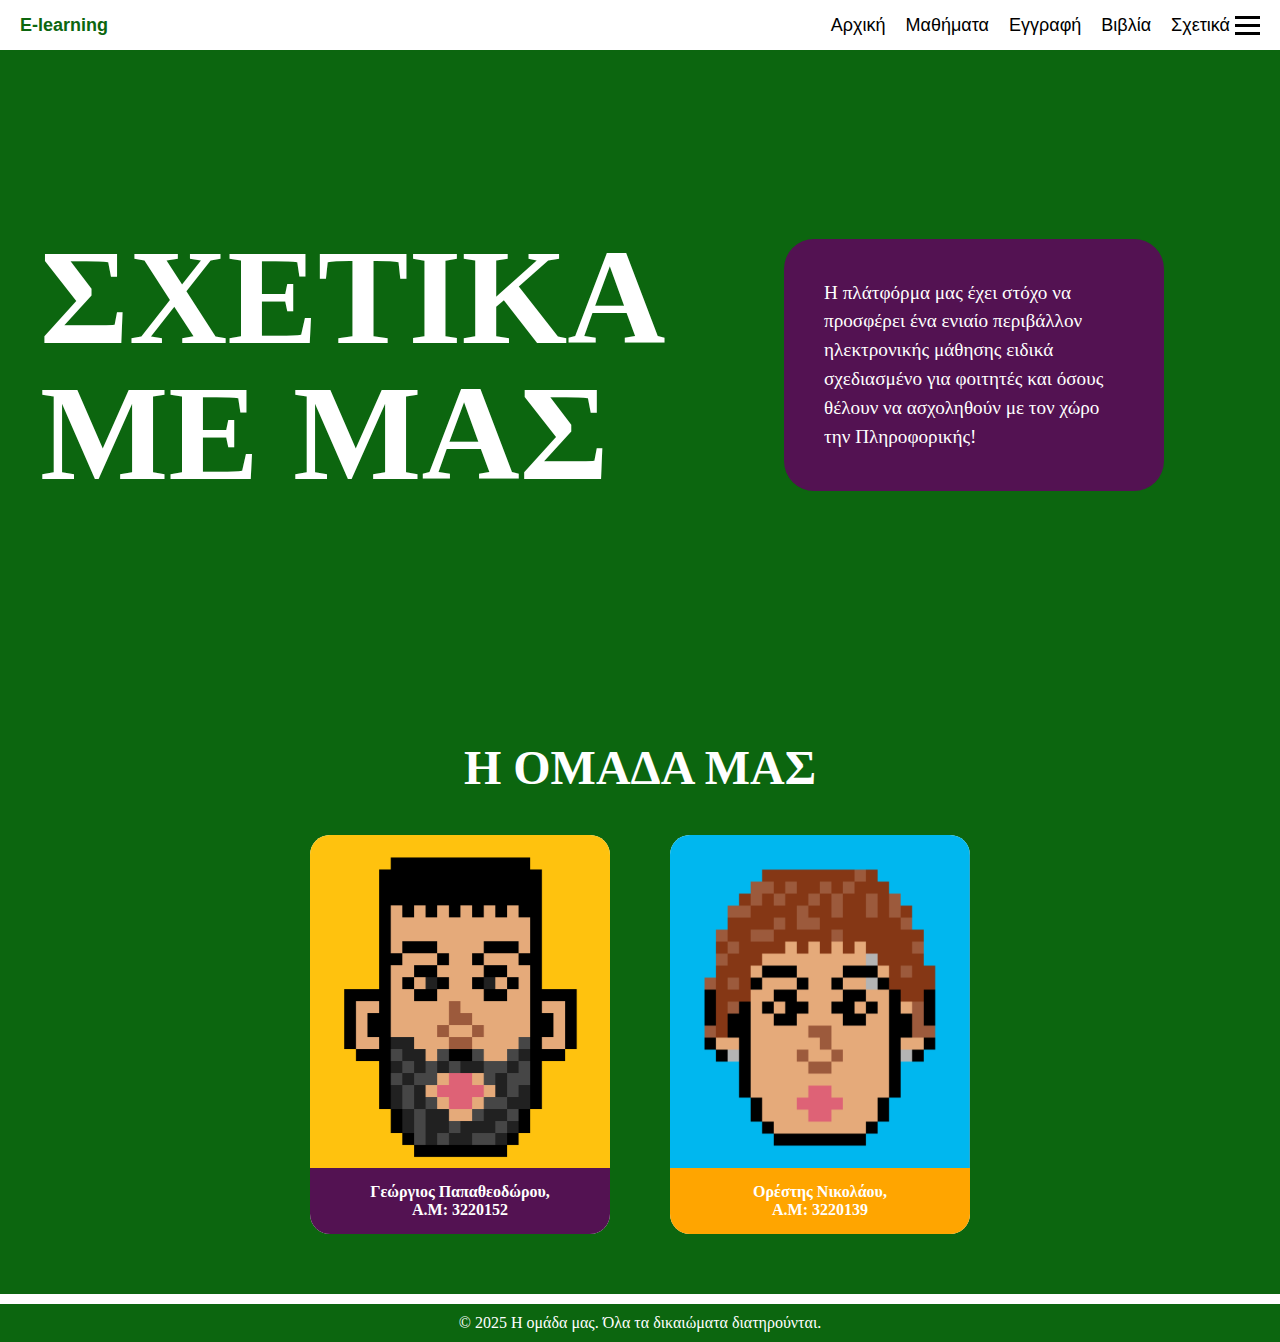
<file: part-a-frontend/about.html>
<!DOCTYPE html>
<html lang="el">

<head>
  <title> About </title>
  <meta charset="UTF-8">
  <meta name="viewport" content="width=device-width, initial-scale=1.0">
  <meta name="description" content="About Page">

  <link rel="stylesheet" href="assets/css/theme.css">
  <link rel="stylesheet" href="assets/css/layout.css">
  <link rel="stylesheet" href="assets/css/components.css">
</head>
<body>
  <header>
  <!-- βασική επικεφαλίδα -->
    <div id="upper-header" style="background: var(--primary-color);">
    </div>
    <!-- μικρή επικεφαλίδα -->
    <div id="site">
        <a href="index.html">E-learning</a>
    </div>
    <nav>
      <ul>
        <li><a href="index.html">Αρχική</a></li>
        <li><a href="courses.html">Μαθήματα</a></li>  
        <li><a href="register.html">Εγγραφή</a></li>
        <li><a href="books.html">Βιβλία</a></li>
        <li><a href="about.html">Σχετικά</a></li>        
      </ul>
      </nav>
      <div id="hamburger-icon" onclick="toogleMobileMenu()">
          <div class="bar1"></div>
          <div class="bar2"></div>
          <div class="bar3"></div>
          <ul class="mobile-menu">
            <li><a href="index.html">Αρχική</a></li>
            <li><a href="courses.html">Μαθήματα</a></li>  
            <li><a href="register.html">Εγγραφή</a></li>
            <li><a href="books.html">Βιβλία</a></li>
            <li><a href="about.html">Σχετικά</a></li>
          </ul>
      </div> 
  </header>

  <main>
    <section class="about-title-paragraph">
      <div class="about-sxetika">
        <h1>ΣΧΕΤΙΚΑ<br>ΜΕ ΜΑΣ</h1>
      </div>
      <div class="about-paragrafos">
        <p>Η πλάτφόρμα μας έχει στόχο να προσφέρει ένα ενιαίο περιβάλλον 
        ηλεκτρονικής μάθησης ειδικά σχεδιασμένο για φοιτητές και όσους
        θέλουν να ασχοληθούν με τον χώρο την Πληροφορικής!</p>
      </div>
    </section>

    <section class="about-team">
      <h2>Η ΟΜΑΔΑ ΜΑΣ</h2>
      <div class="team-pics">
        <div class="team-card">
          <img src="assets/img/pixil-frame-0.png" alt="Εικόνα του Γιώργου">
          <p class="parg">Γεώργιος Παπαθεοδώρου,<br> Α.Μ: 3220152</p>
        </div>
        <div class="team-card">
          <img src="assets/img/pixil-frame-1.png" alt="Εικόνα του Ορέστης">
          <p class="paro">Ορέστης Νικολάου,<br> Α.Μ: 3220139</p>
        </div>

      </div>
    </section>
  </main>

  <footer>
    <p style="all : unset">© 2025 Η ομάδα μας. Όλα τα δικαιώματα διατηρούνται.</p>
  </footer>
  <script src="assets/js/index.js"></script>

</body>
</html>
</file>
<file: part-a-frontend/assets/css/theme.css>
:root {
    --primary-color: #0c660f;
    --secondary-color: #ffffff;
    --tertiary-color: #97d8b2;
    --background-color: #ffffff;
    --font-family: 'Segoe UI', Tahoma, Geneva, Verdana, sans-serif;
}
</file>
<file: part-a-frontend/assets/css/layout.css>
/*  MOBILE - 1 STHLH - DEFAULT MOBILE-FIRST */
.page-grid {
    display: grid;
    grid-template-columns: 1fr;
    gap: 20px;
    padding: 20px;
    justify-content: center;
    margin: 0 auto;
}

/* TABLET - 2 STHLES */
@media (min-width: 730px) {
    .page-grid {
        grid-template-columns: 1fr 1fr;
        display: grid;
        gap: 40px;
        padding: 40px;
        min-height: 150vh;
        align-items: center;
        grid-template-rows: auto auto;
    }

    .about-title {
        grid-column: 1;
        grid-row: 1;
        text-align: left;
        align-self: center;
        margin-left: 15px;
    }

    .about-content {
        grid-column: 2;
        grid-row: 1;
        font-size: 1.2rem;
        text-align: right;
        align-self: center;
        margin-right: 15px;
    }

    .team-card1 {
        grid-column: 1;
        margin-top: 20px;
    }

    .team-card2 {
        grid-column: 2;
        margin-top: 20px;
    }

    .team-card1, .team-card2 {
        width: 100%;
        max-width: 360px;
        margin: 0 auto;
        grid-row: 3;
        display: flex;
        flex-direction: column;
        overflow: hidden;
        border-radius: 20px;
    }

    .about-image-g p,
    .about-image-o p {
      width: 100%;
      max-width: 360px;
      border-radius: 0 0 20px 20px;
      display: flex;
      justify-content: center;
    }

    .about-team {
        text-align: center;
        grid-column: 1 / span 2;
        grid-row: 2;
        margin-bottom: 10px;
    }
}

/* DESKTOP - 3 STHLES */
@media (min-width: 900px) {
    .page-grid {
        grid-template-columns: 1fr 1fr 1fr;
        gap: 40px;
        align-items: start;
    }

    .about-title {
        grid-column: 1/ span 1;
        grid-row: 1;
        text-align: left;
        margin-left: 10px;
    }

    .about-content {
        grid-column: 3 / span 1;
        grid-row: 1;
        text-align: right;
        max-width: 90%;
    }

    .about-team {
        grid-column: 1 / span 3;
        grid-row: 2;
        text-align: center;
    }

    .team-card1 {
        grid-column: 1;
        grid-row: 3;
        justify-self: center;
    }

    .team-card2 {
        grid-column: 3;
        grid-row: 3;
        justify-content: center;
    }

    .team-card1, .team-card2 {
        width: 100%;
        max-width: 100%;
        margin: 0 auto;
        display: flex;
        flex-direction: column;
        overflow: hidden;
        border-radius: 20px;
    }
}

body {
  min-height:100vh;
  display:flex;
  flex-direction:column;
  margin: auto;
}

main {
  flex: 1;
  margin: auto;
}

header {
  background-color: var(black);
  color: var(--secondary-color);
  padding: 0 20px;
  height:50px;
  display:flex;
  justify-content: space-between;
}

header a {
    text-decoration: none;
}

footer {
  background-color: var(--primary-color);
  color: var(--secondary-color);
  text-align: center;
  padding: 10px;
  width: 100%;
}
*{
    padding: 0;
    margin: 0;
    box-sizing: border-box;
}
</file>
<file: part-a-frontend/assets/css/components.css>
/* ========== NAVBAR ========== */
#site{
    font-weight: bold;
    font-size: 18px;
    display: flex;
    align-items: center;
    margin-right: auto;
}
#site a{
    color: var(--primary-color);
    font-family: var(--font-family)
}

img{
    max-width: 100%;
    height: auto;
    display: block;
}

#hamburger-icon{
    display: block;
    margin: auto 0;
    cursor: pointer;
}
#hamburger-icon div{
    width: 25px;
    height: 3px;
    background-color: black;
    margin: 5px 0;
    transition: 0.4s;
}
.open .bar1{
    -webkit-transform: rotate(-45deg) translate(-5px,6px);
    transform: rotate(-45deg) translate(-5px,6px);

}
.open .bar2{
    opacity: 0;
}
.open .bar3{
   -webkit-transform: rotate(45deg) translate(-7px,-7px);
   transform: rotate(45deg) translate(-7px,-7px);
}
.open .mobile-menu{
    display: flex;
    flex-direction: column;
    justify-content: flex-start;
    align-items: center;
}
.mobile-menu{
    display: none;
    width: 100%;
    position: absolute;
    top: 50px;
    right: 0;
    max-height: calc(100vh - 50px);
    background-color: white;
    flex-direction: column;
    list-style: none;
    padding: 20px 0;
    margin: 0;
    overflow-y: auto;
    -webkit-overflow-scrolling: touch;
    z-index: 999;
}
.mobile-menu li{
    margin-bottom: 10px;
    font-family: var(--font-family);
}
.mobile-menu a{
    display: block;
    width: 100%;
    padding: 12px 20px;
    color: var(--primary-color);
    text-decoration: none;
    font-size: 18px;
    box-sizing: border-box;
    font-family: var(--font-family);
}
 nav ul{
    list-style-type: none;
    height: 100%;
    display: flex;
    align-items: center;
    justify-content: space-around;

 }
 nav ul a{
    color: black;
    text-decoration: none;
    font-size: 18px;
    font-family: var(--font-family)
 }

 nav ul li{
    padding: 5px;
    margin-left: 10px;
    
    
 }
nav ul li:hover{
transform: scale(1.1);
transition: 0.3s;
 }
/* ================================ */

 /* ========== courses ========== */
.course-card {
    display: grid;
    grid-template-columns: repeat(3, 1fr);
    gap: 20px;
    padding: 20px;
    margin: 20px auto;
    font-family: var(--font-family);
    max-width: 100%;
}

.course-card li {
    border: 1px solid var(--primary-color);
    border-radius: 8px;
    padding: 20px;
    list-style-type: none;
    transition: background-color 0.3s, transform 0.3s;
    font-size: 1rem;
    background-color: #ffffff;
}

.course-card li:hover {
    background-color: #040000;
    transform: translateY(-10px);
    color:#531252;
}

.course-card li h2 {
    font-size: 1.3rem;
    margin-bottom: 10px;
    color: var(--primary-color);
    font-family: var(--font-family);
    
}

.course-card li p {
    background-color: transparent;
    padding: 5px 0;
    box-shadow: none;
    font-size: 0.95rem;
    text-align: left;
    font-family: var(--font-family);
    color: var(--primary-color);
}






/*book page*/
.books-card{
    display: grid;
    grid-template-columns: repeat(3, 1fr);
    gap: 20px;
    padding: 20px;
    margin: 20px auto;
    font-family: var(--font-family);
    max-width: 100%;
}
.book-card li {
    border: 1px solid var(--primary-color);
    border-radius: 8px;
    padding: 20px;
    list-style-type: none;
    transition: background-color 0.3s, transform 0.3s;
    font-size: 1rem;
    background-color: #ffffff;
}
.index-title2{
    font-size: 2.5rem;
    font-weight: 700;
    text-align: center;
    margin: 20px 0;
    font-family: var(--font-family);

}

/* REGISTER PAGE */

.register-form p.title {
    font-size: 1.2rem;
    font-weight: 700;
    background-color: var(--primary-color);
    color: white;
    padding: 10px 15px;
    margin: 0;
    line-height: 1.4;
    text-align: center;
    border-radius: 20px;

}
.register-form {
    display: flex;
    flex-direction: column;
    align-items: center;
    gap: 40px;
    width: 100%;
    padding: 20px 0;
    background: linear-gradient(to right bottom, var(--primary-color) 50%, white 50%);
}

.panel {
    background: white;
    border-radius: 30px;
    padding: 40px;
    width: 380px;
    box-shadow: 0 8px 25px rgba(0,0,0,0.25);
}


.register-form form {
    display: flex;
    flex-direction: column;
    align-items: center;
    gap: 10px;
    max-width: 380px;
    background: #ffffff;
    padding: 30px;
    border-radius: 20px;
    width: 100%;
    box-shadow: 0 8px 20px rgba(0, 0, 0, 0.25);
    margin: 0 auto;
}

.register-form label {
    width: 100%;
    margin-top: 5px;
    margin-bottom: 5px;
}

.register-form input {
    padding: 14px 16px;
    font-size: 1rem;
    border-radius: 8px;
    border: 1px solid black;
    width: 100%;
    outline: none;
}

.register-form input:focus {
    border-color: lightgreen;
}

.register-form button {
    width: 100%;
    padding: 14px;
    background-color: var(--primary-color);
    color: white;
    font-size: 1.2rem;
    border: none;
    border-radius: 10px;
    cursor: pointer;
}

.register-form button:hover {
    color: #531253;
    transition: 0.2s ease;
}

.pref-container {
    display: flex;
    justify-content: center;
    align-items: center;
    flex-direction: row;
    gap: 30px;
    width: 100%;
    max-width: 900px;
}

.category-box {
    flex: 1;
    width: 300px;
    background: var(--primary-color);
    color: white;
    border-radius: 12px;
    padding: 20px;
}

.category-box h3 {
    margin-top: 0;
    margin-bottom: 15px;
    font-size: 1.2rem;
}

.category-box p {
    margin: 10px 0;
    font-size: 0.95rem;
}

.recs-box {
    flex: 1;
    width: 350px;
    background: var(--primary-color);
    color: black;
    border-radius: 12px;
    padding: 20px;
}

.recs-box h3 {
    color: white;
    margin-top: 0;
    margin-bottom: 15px;
    font-size: 1.2rem;
}

.recs-box ul {
    list-style: none;
    padding: 0;
    margin: 0;
}

.recs-box li {
    padding: 10px 0;
    border-bottom: 1px solid white;
    font-size: 0.95rem;
}

.recs-box li:last-child {
    border-bottom: none;
}

#register-summary {
    background: white;
    padding: 30px;
    width: 380px;
    border-radius: 12px;
    text-align: center;
    margin-bottom: 20px;
    box-sizing: border-box;
}

.register-preferences {
    width: 100%;
    padding: 20px;
    background: var(--primary-color);
    border-radius: 12px;
}

#category-options {
    margin: 20px 0;
    display: flex;
    flex-direction: column;
    gap: 10px;
}

#category-options label {
    display: flex;
    align-items: center;
    margin: 8px 0;
    font-size: 1rem;
    gap: 10px;
}

#category-options input[type="checkbox"] {
    width: 18px;
    height: 18px;
    cursor: pointer;
    accent-color: white;
}

.pref-button {
    margin-top: 15px;
    padding: 10px 15px;
    width: 100%;
    background: purple;
    color: white;
    border: none;
    border-radius: 8px;
    cursor: pointer;
    font-size: 1rem;
}

.pref-button:hover {
    background: violet;
}

@media (max-width: 900px) {
    .pref-container {
        flex-direction: column;
        align-items: center;
    }

    .register-preferences {
        width: 100%
    }
}


/* ABOUT PAGE */

.about-title-paragraph {
    background: var(--primary-color);
    color:white;
    display: flex;
    justify-content: space-between;
    align-items: center;
    padding: 50px 40px;
    gap: 40px;
    min-height: 70vh;
}

.about-sxetika h1 {
    font-size: 8.5rem;
    font-weight: 900;
    line-height: 1;
    margin: 0;
}

.about-paragrafos {
    background: #531252;
    padding: 40px;
    border-radius: 30px;
    max-width: 380px;
    transform: translateX(-20%);
}

.about-paragrafos p {
    color: white;
    font-size: 1.2rem;
    line-height: 1.5;
    
}

.about-team {
    background: var(--primary-color);
    padding: 60px 80px;
    text-align: center;
}

.about-team h2 {
    color: white;
    font-size: 3rem;
    margin-bottom: 40px;
    font-weight: 800;
}

.team-pics {
    display: flex;
    justify-content: center;
    gap: 60px;
    flex-wrap: wrap;
}

.team-card {
    background: white;
    border-radius: 20px;
    width: 300px;
    overflow: hidden;
}

.team-card img {
    width: 100%;
    max-width: 416px;
    height: 333px;
    object-fit: fill;
}

.team-card p {
    margin: 0;
    padding: 15px;
    font-size: 1rem;
    font-weight: bold;
    text-align: center;
    color: white;
}

.team-card p.parg {background: #531252;}
.team-card p.paro {background: orange;}

.about-title-paragraph, .about-team {
    width: 100vw;
    margin-left: 50%;
    transform: translateX(-50%);
}

/*ABOUT PAGE MOBILE*/
@media (max-width:600px) {
    .about-title-paragraph {
        flex-direction: column;
        padding: 40px 20px;
    }

    .about-sxetika h1 {
        font-size: 3rem;
    }

    .about-paragrafos {
        padding: 25px;
        border-radius: 30px;
        max-width: 90%;
        grid-row: 2;
    }

    .about-team h2 {
        font-size: 2.5rem;
    }

    .team-card {
        width: 100%;
        max-width: 320px;
    }

    .team-card img {
        height: 220px;
    }
}

/*ABOUT PAGE TABLET*/
@media (max-width: 900px) {
    .about-title-paragraph {
        flex-direction: column;
        text-align: center;
        gap: 30px;
    }

    .about-sxetika h1 {
        text-align: center;
        font-size: 4rem;
    }

    .about-paragrafos {
        max-width: 90%
    }
}

/*=============INDEX================= */
.index-title {
    font-size: 2.5rem;
    font-weight: 700;
    text-align: center;
    margin: 20px 0;
    font-family: var(--font-family);
}
.index-title2{
    font-size: 2rem;
    font-weight: 600;
    text-align: center;
    margin: 20px 0;
    font-family: var(--font-family);
}
.index-image1 img{
    width: 100%;
    max-width: 600px;
    display: block;
    margin: 20px 0;
    border-radius: 15px;
    float: left;
}
.index-image2 img{
    width: 100%;
    max-width: 600px;
    display: block;
    margin: 20px 0;
    border-radius: 15px;
    float: right;
}

.about-content p {
    background: var(--primary-color);
    font: var(--font-family);
    padding: 40px;
    border-radius: 30px;
    width: 100%;
}
/*=============MEDIA QUERIES================= */
@media only screen and (max-width: 600px) {
    .index-image1 img,
    .index-image2 img {
        float: none;
        max-width: 100%;
        margin: 20px 0;
        display: block;
    }


    .mobile-menu {
        left: 0;
        right: 0;
        width: 100%;
        box-sizing: border-box;
    }

    
    .course-card {
        grid-template-columns: 1fr;
        gap: 15px;
    }
}


/* COURSE DETAILS */

.course-details {
    display: grid;
    grid-template-columns: 3fr 1.2fr;
    background: linear-gradient(
        to right, var(--primary-color) 0%,
        var(--primary-color) 70%, white 70%, white 100% 
    );
    min-height: 100vh;
    color: white;
    font-family: var(--font-family);
}

.course-main {
    padding: 60px 40px;
}

.course-main h1 {
    font-size: 2.8rem;
    font-weight: 800;
}

.cd-kathhghths {
    font-size: 1.8rem;
}

.course-main h3 {
    margin-top: 50px;
    font-size: 1.4rem;
}

.course-main p {
    line-height: 1.6;
    margin-top: 15px;
}

.course-deksia {
    background: transparent;
    color: var(--primary-color);
    padding: 80px 30px;
    display: flex;
    flex-direction: column;
    align-items: center;
    text-align: center;
    gap: 30px;
}

.course-deksia h4 {
    font-size: 1.2rem;
    font-weight: 700;
    margin-bottom: 5px;
}

.course-deksia p {
    font-size: 1rem;
    line-height: 1.5;
    max-width: 220px;
}

#cd-category {
    font-size: 1.4rem;
    font-weight: 800;
    margin-bottom: 40px;
}

#cd-book-cover {
    width: 180px;
    box-shadow: 0 6px 15px rgba(0, 0, 0, 0.25);
}

@media (max-width: 900px) {
    .course-details {
        grid-template-columns: 1fr;
        background: none;
    }

    .course-main {
        background: var(--primary-color);
        color: white;
        padding: 40px 25px;
    }

    .course-deksia {
        background: white;
        color: var(--primary-color);
        padding: 40px 25px;
    }
}
/*=====general======*/
.Total-h1{
    font-size: 2.5rem;
    font-weight: 700;
    text-align: center;
    margin: 20px 0;
    font-family: var(--font-family);
}
.search-bar{
    text-align: center;
    margin: 20px 0;

}
.search-bar input{
    width: 80%;
    max-width: 400px;
    padding: 10px 15px;
    font-size: 1rem;
    border: 2px solid black;
    border-radius: 8px;
    box-sizing: border-box;
    font-family: var(--font-family);
}
</file>
